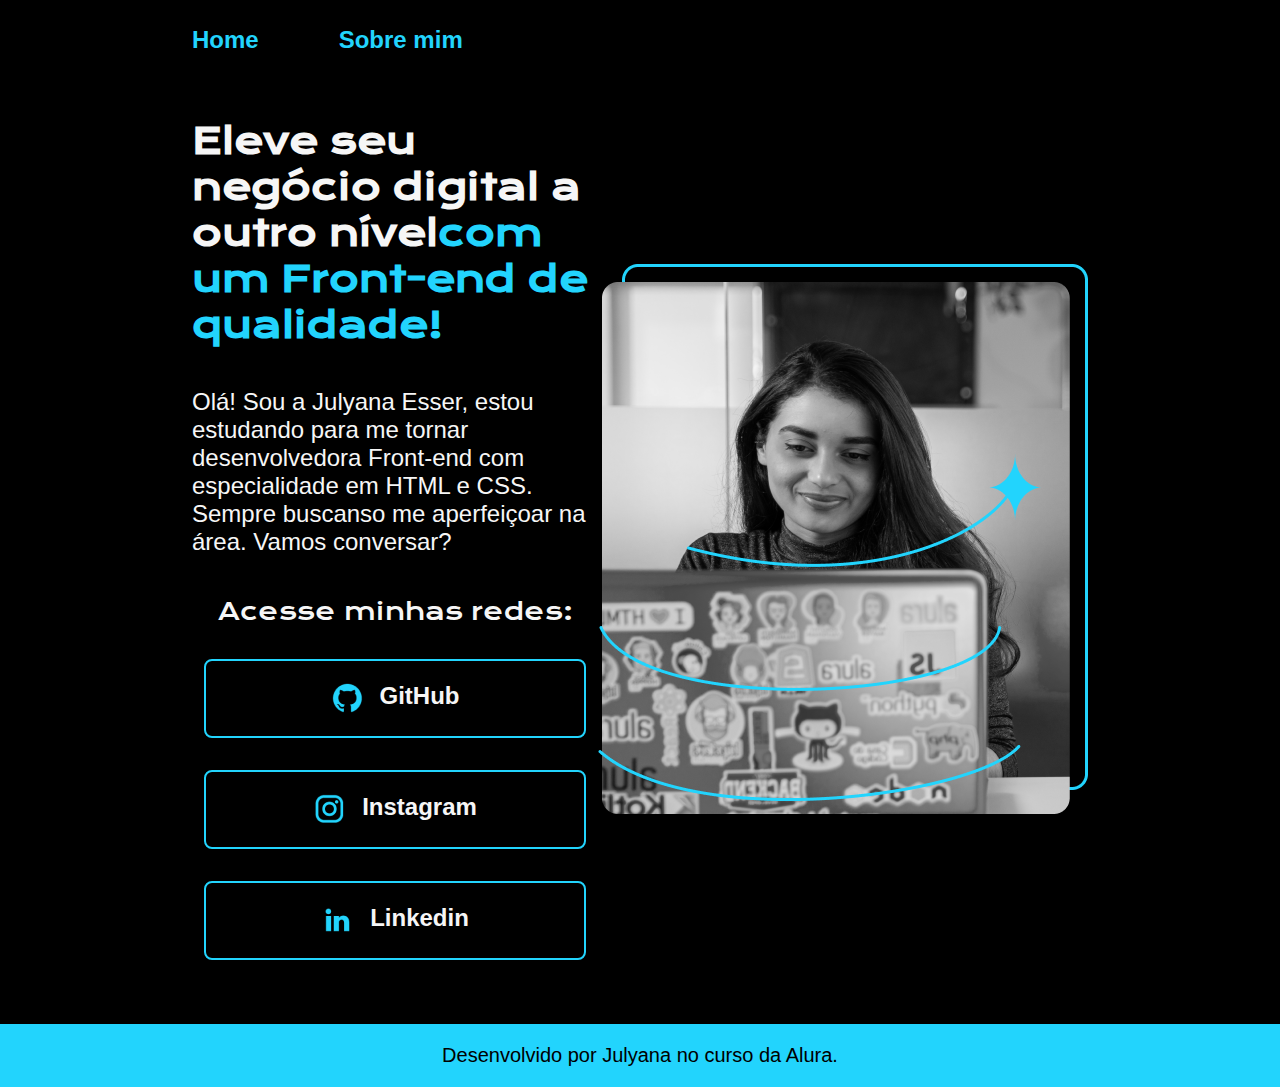
<file: HTML-e-CSS/index.html>
<!DOCTYPE html>
<html lang="pt-br">

<head>
    <meta charset="UTF-8">
    <meta http-equiv="X-UA-Compatible" content="IE=edge">
    <meta name="viewport" content="width=device-width, initial-scale=1.0">
    <title>Portifolio</title>
    <link rel="stylesheet" href="./styles/style.css">
</head>

<body>
    <header class="cabecalho">
        <nav class="cabecalho_menu">
            <a class="cabecalho_menu_link" href="./index.html">Home</a>
            <a class="cabecalho_menu_link" href="./about.html">Sobre mim</a>
        </nav>
    </header>
    <main class="apresentacao">
        <section class="apresentacao__conteudo">
            <h1 class="apresentacao__conteudo__titulo">Eleve seu negócio digital a outro nível<strong 
            class="titulo-destaque">com um Front-end de qualidade!
            </strong></h1>
            <p class="apresentacao__conteudo__texto">Olá! Sou a Julyana Esser, estou estudando para me tornar desenvolvedora
            Front-end com especialidade em HTML e
            CSS. Sempre buscanso me aperfeiçoar na área. Vamos
            conversar?</p>
            <div class="apresentacao__links">
                <h2 class="apresentacao_links_subtitulo">Acesse minhas redes:</h2>
                <a class="apresentacao__links__link" href="https://github.com/Julyana1234">
                    <img src="./assets/github.png" alt="">
                    GitHub
                </a>
                <a class="apresentacao__links__link" href="https://instagram.com/juh_esser">
                    <img src="./assets/instagram.png" alt="">
                    Instagram
                </a>
                <a class="apresentacao__links__link" href="https://www.linkedin.com/in/julyana-esser-a92828191/">
                    <img src="./assets/linkedin.png" alt="">
                    Linkedin
                </a>
            </div>
        </section>
        <img src="./assets/Imagem.png" alt="Foto da Joana Santos programando">
    </main>
    <footer class="rodape">
        <p>Desenvolvido por Julyana no curso da Alura.</p>
    </footer>
</body>

</html>
</file>
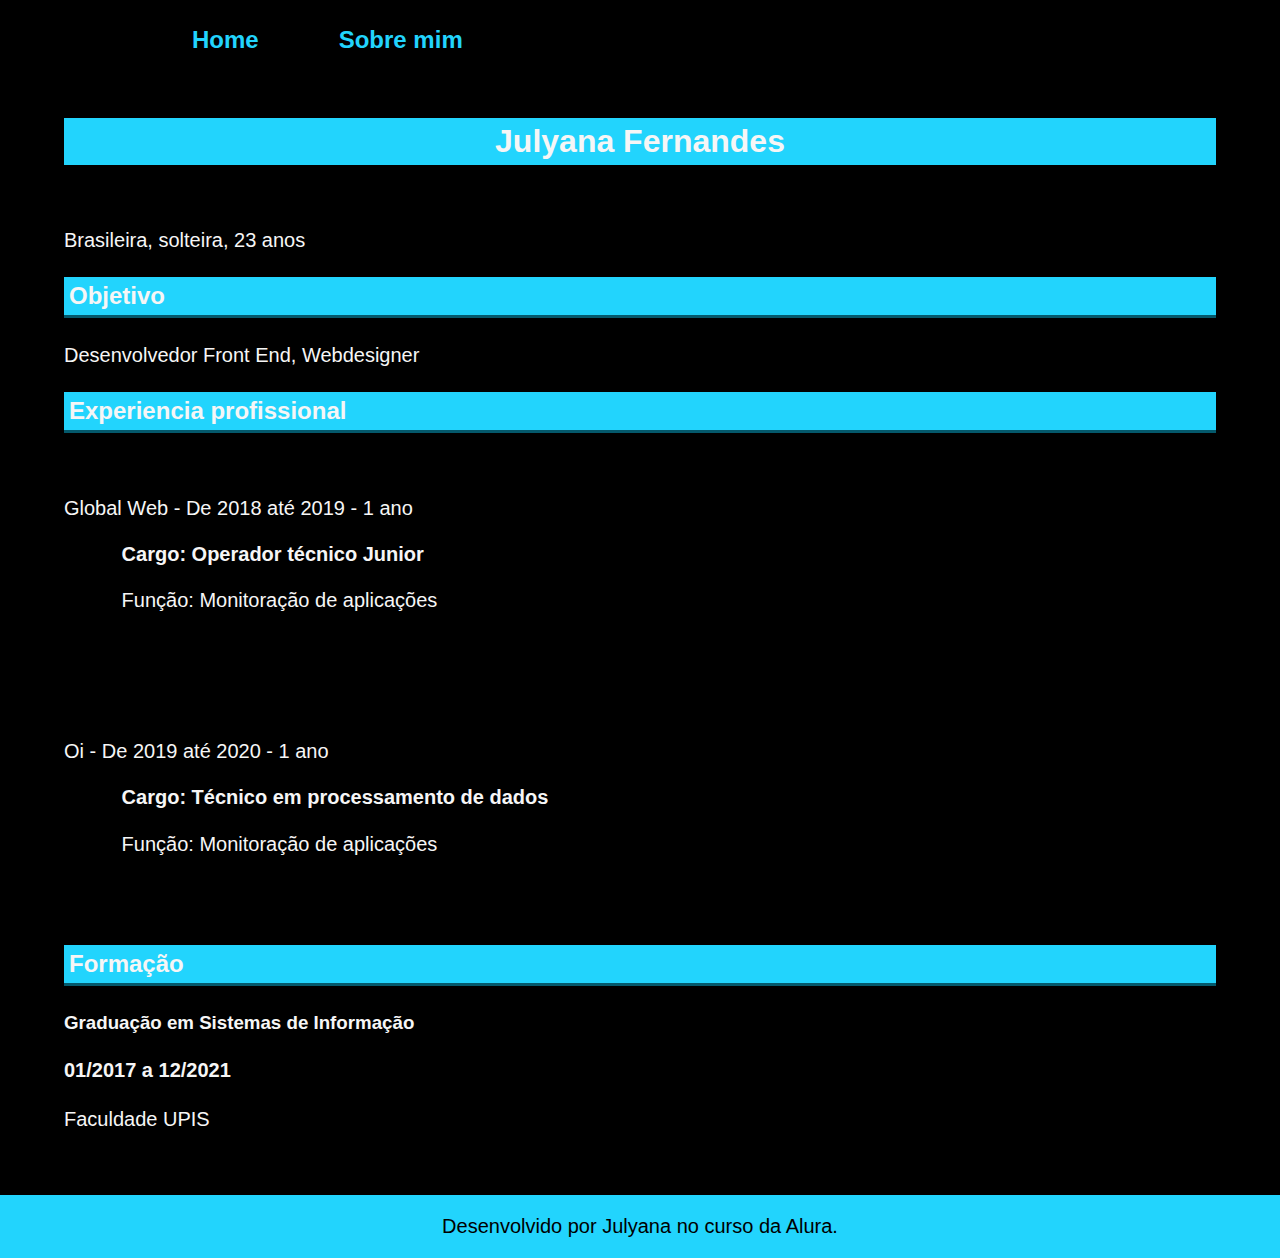
<file: HTML-e-CSS/about.html>
<!DOCTYPE html>
<html lang="pt-br">
<head>
    <meta charset="UTF-8">
    <meta name="viewport" content="width=device-width, initial-scale=1.0">
    <title>Sobre mim</title>
    <link rel="stylesheet" href="./styles/style.css">
</head>
<body>
    <header class="cabecalho">
        <nav class="cabecalho_menu">
            <a class="cabecalho_menu_link" href="./index.html">Home</a>
            <a class="cabecalho_menu_link" href="./about.html">Sobre mim</a>
        </nav>
    </header>

    <main >
        <h1 class="titulo_principal">Julyana Fernandes</h1>
        <p class="texto">Brasileira, solteira, 23 anos</p>
        <h2 class="titulo_secundario">Objetivo</h2>
        <p class="texto">Desenvolvedor Front End, Webdesigner</p>
        
        <h2 class="titulo_secundario">Experiencia profissional</h2>

        <div class="empresas">
            <p>Global Web - De 2018 até 2019 - 1 ano</p>
            <b><p class="texto_descricao">Cargo: Operador técnico Junior</p></b>
            <p class="texto">Função: Monitoração de aplicações</p>
        </div>
        <div class="empresas">
            <p>Oi - De 2019 até 2020 - 1 ano</p>
            <b><p class="texto_descricao">Cargo: Técnico em processamento de dados</p></b>
                <p class="texto">Função: Monitoração de aplicações</p>
        </div>
    
        <h2 class="titulo_secundario">Formação</h2>
        <h3><b><p class="texto_descricao">Graduação em Sistemas de Informação</p></b></h3>
        <b><p class="texto">01/2017 a 12/2021</p></b>
        <p class="texto"> Faculdade UPIS</p>
    </main>

    <footer class="rodape_about">
        <p>Desenvolvido por Julyana no curso da Alura.</p>
    </footer>
</body>
</html>
</file>
<file: HTML-e-CSS/styles/style.css>
@import url('https://fonts.googleapis.com/css2?family=Krona+One&family=Montserrat:wght@400;600&display=swap');

:root{
    --cor-primaria: #000000;
    --cor-securndaria:#F6F6F6;
    --cor-tercearia:#22D4FD;
    --cor-quaternaria: #04596c;

    /* ou usar
    --cor-primaria: #2C3333;
    --cor-securndaria: #0E8388;
    --cor-tercearia: #2E4F4F;
    --cor-quaternaria: #CBE4DE;*/

    --fonte-primaria: 'Krona One', sans-serif;
    --fonte-secundaria: 'Montsserrat', sans-serif;
}

*{
    margin: 0;
    padding: 0;
}

body{
    box-sizing: border-box;
    background-color: var(--cor-primaria);
    color: var(--cor-securndaria);
}
.cabecalho{
    padding: 2% 0% 0% 15%;
}
.cabecalho_menu{
    display: flex;
    gap: 80px;
}
.cabecalho_menu_link:hover {
    color: var(--cor-quaternaria);
}

.cabecalho_menu_link{
    font-family: var(--fonte-secundaria);
    font-size: 24px;
    font-weight: 600;
    color: var(--cor-tercearia);
    text-decoration: none;
}

.titulo-destaque{
    color: var(--cor-tercearia);
}

.apresentacao{
    padding: 5% 15%;
    display: flex;
    align-items: center;
    justify-content: space-between;
}
.apresentacao__conteudo{
    width: 615px;
    display: flex;
    flex-direction: column;
    gap: 40px;
}

.apresentacao__conteudo__titulo{
    font-size: 36px;
    font-family: var(--fonte-primaria);
}

.apresentacao__conteudo__texto{
    font-size: 24px;
    font-family: var(--fonte-secundaria);
}
.apresentacao__conteudo__texto:hover{
    background: linear-gradient(var(--cor-tercearia), var(--cor-quaternaria));
    -webkit-background-clip: text;
    background-clip: text;
    color: transparent;
}

.apresentacao__links{
    display: flex;
    flex-direction: column;
    align-items: center;
    justify-content: space-between;
    gap: 32px;
}

.apresentacao_links_subtitulo{
    font-family: var(--fonte-primaria);
    font-weight: 400;
    font-size: 24px;
}

.apresentacao__links__link{
    display: flex;
    justify-content: center;
    gap: 16px;
    width: 378px;
    text-align: center;
    border-radius: 8px;
    font-size: 24px;
    font-weight: 600;
    padding: 21.5px 0;
    text-decoration: none;
    color: var(--cor-securndaria);
    font-family: var(--fonte-secundaria);
    border: 2px solid var(--cor-tercearia);
}

.apresentacao__links__link:hover{
    background-color: #575555;
}

.rodape {
    padding: 20px;
    text-align: center;
    color: var(--cor-primaria);
    background-color: var(--cor-tercearia);
    font-family: var(--fonte-secundaria);
    font-size: 20px;
    font-weight: 400px;

}

/*PÁGINA ABOUT*/

.titulo_principal {
    text-align: center;
    font-family: var(--fonte-secundaria);
    color: var(--cor-securndaria);    
    background-color: var(--cor-tercearia);
    margin: 5%;
    padding-top: 5px;
    padding-bottom: 5px;
}

.texto{
    font-family: var(--fonte-secundaria);
    margin-top: 10px;
    margin-bottom: 40px;
    margin: 2% 5% 0% 5%;
    font-size: 20px;
}
.texto_descricao{
    font-family: var(--fonte-secundaria);
    margin-top: 10px;
    margin-bottom: 10px;
    margin: 2% 5% 0% 5%;
}

.titulo_secundario{
    font-family: var(--fonte-secundaria);
    color: var(--cor-securndaria);
    background-color: var(--cor-tercearia);
    border-bottom: solid 3px var(--cor-quaternaria);
    padding: 5px;
    margin: 2% 5% 0% 5%;

}
.empresas {
    padding: 5%;
    font-family: var(--fonte-secundaria);
    font-size: 20px;
}

.rodape_about {
    padding: 20px;
    text-align: center;
    color: var(--cor-primaria);
    background-color: var(--cor-tercearia);
    font-family: var(--fonte-secundaria);
    font-size: 20px;
    font-weight: 400px;
    margin-top: 5%;

}
</file>
